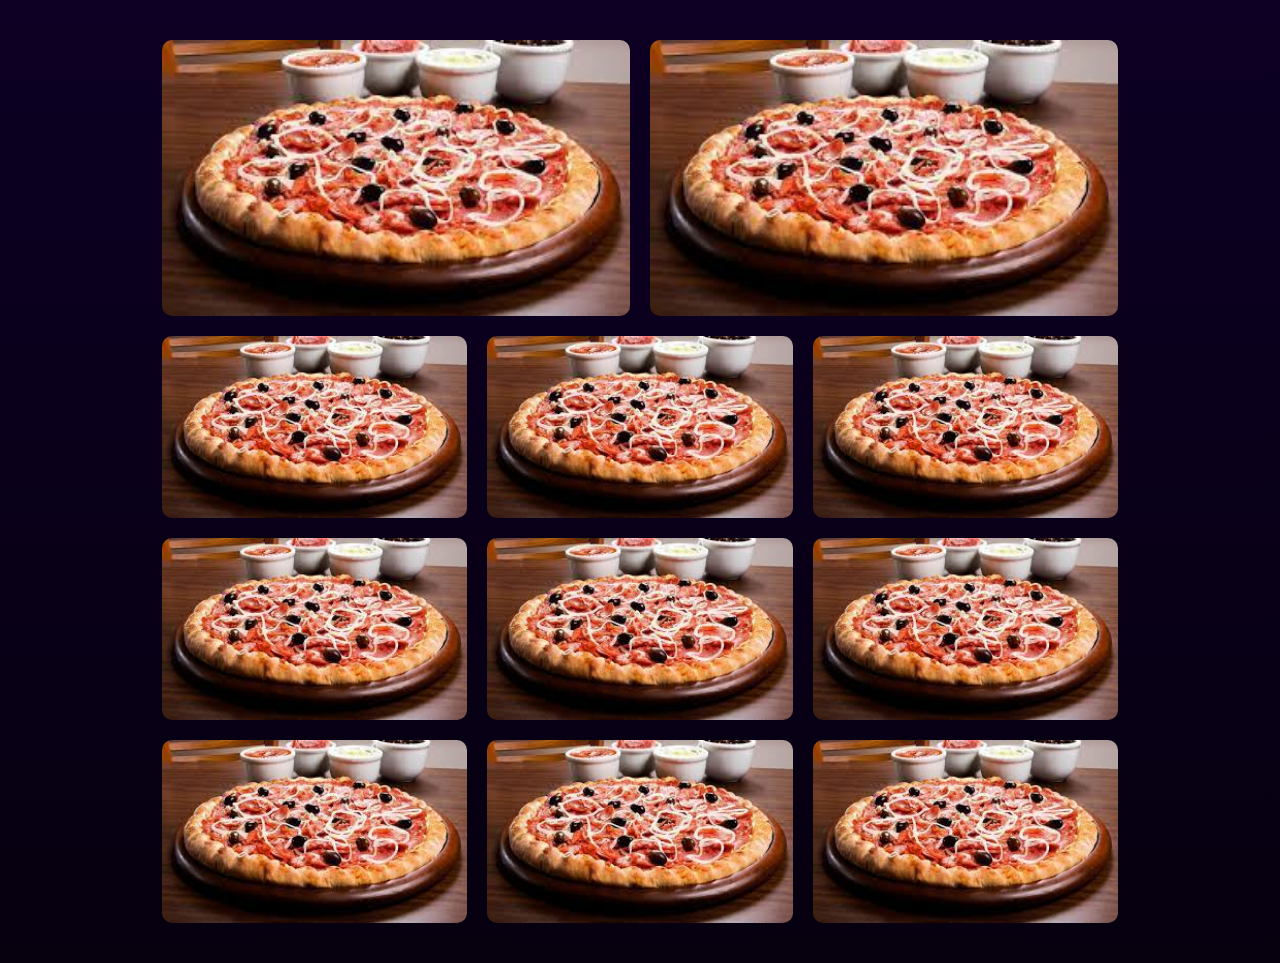
<file: galeria de fotos.html>
<!DOCTYPE html>
<html lang="PT-br">
<head>
    <meta charset="UTF-8">
    <meta http-equiv="X-UA-Compatible" content="IE=edge">
    <meta name="viewport" content="width=device-width, initial-scale=1.0">
    <title>Galeria de fotos</title>
    <link rel="stylesheet" href="galeria.css">
</head>
<body>
    <div class="galeria">
        <div class="filho">
            <div class="neto">
                <a href="pizza.jpg" class="image"><img src="pizza.jpg" alt=""></a>
                <a href="pizza.jpg" class="image"><img src="pizza.jpg" alt=""></a>
                <a href="pizza.jpg" class="image"><img src="pizza.jpg" alt=""></a>
                <a href="pizza.jpg" class="image"><img src="pizza.jpg" alt=""></a>
                <a href="pizza.jpg" class="image"><img src="pizza.jpg" alt=""></a>
                <a href="pizza.jpg" class="image"><img src="pizza.jpg" alt=""></a>
                <a href="pizza.jpg" class="image"><img src="pizza.jpg" alt=""></a>
                <a href="pizza.jpg" class="image"><img src="pizza.jpg" alt=""></a>
                <a href="pizza.jpg" class="image"><img src="pizza.jpg" alt=""></a>
                <a href="pizza.jpg" class="image"><img src="pizza.jpg" alt=""></a>
                <a href="pizza.jpg" class="image"><img src="pizza.jpg" alt=""></a>
            </div>
        </div>
    </div>
</body>
</html>
</file>
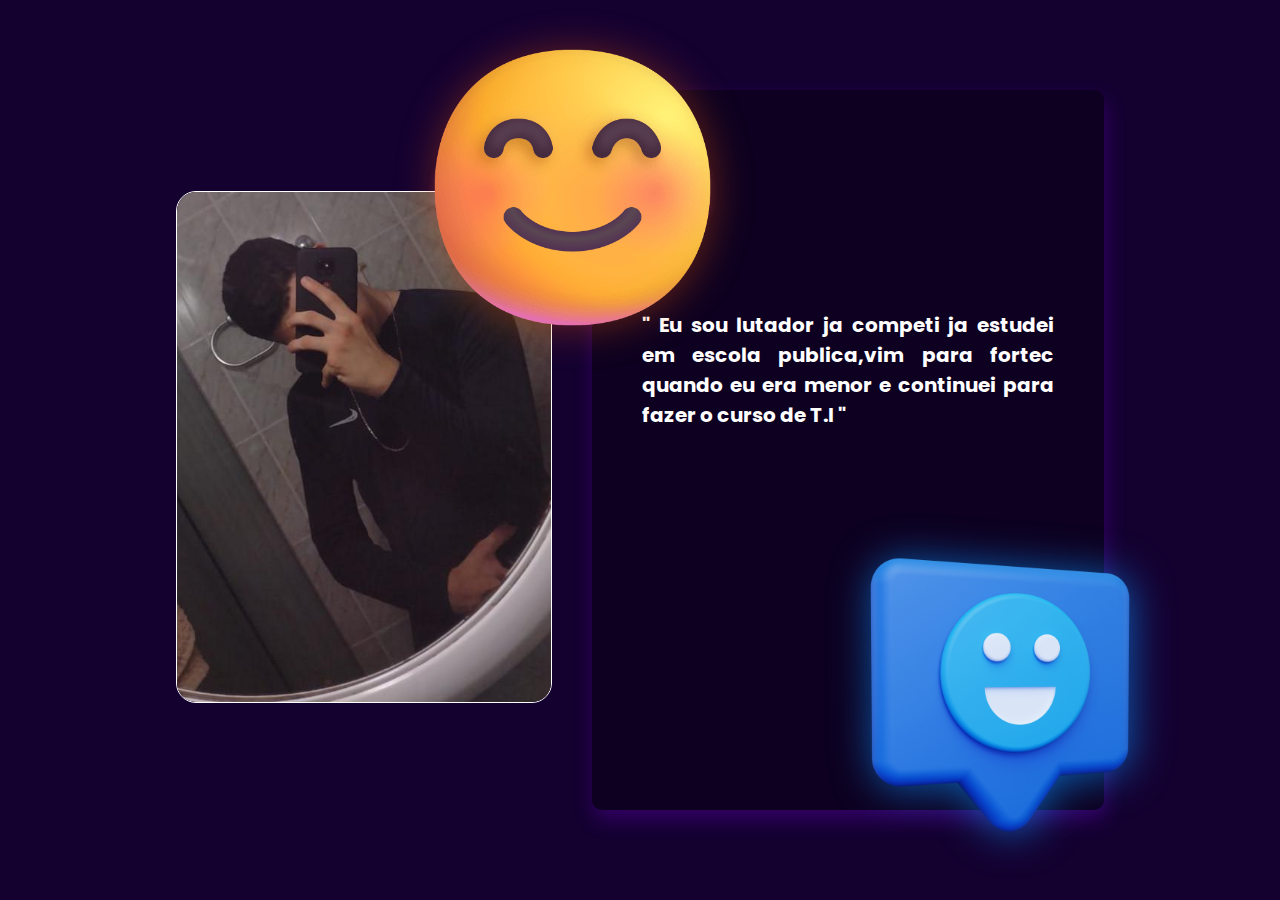
<file: Kauan/Kauan.html>
<!DOCTYPE html>
<html lang="Pt-br">
<head>
    <meta charset="UTF-8">
    <meta http-equiv="X-UA-Compatible" content="IE=edge">
    <meta name="viewport" content="width=device-width, initial-scale=1.0">
    <title>Kauan</title>
    <link rel="stylesheet" href="kauan.css">
</head>
<body>
    <div class="content">
        <div class="foto"><img src="Kauan.jpeg"></div>
    <div class="texto">  
        <h2>" Eu sou lutador ja competi ja estudei em escola publica,vim para fortec quando eu era menor e continuei para fazer o curso de T.I "</h2>
    </div>  
    </div>
    <div class="emoji">
        <img src="emoji.png">
    </div>
    <div class="emoji1">
        <img src="emoji1.png">
    </div>
</body>
</html>
</file>
<file: galeria.css>
@import url('https://fonts.googleapis.com/css2?family=Poppins:wght@500&display=swap');
@import url('https://fonts.googleapis.com/css2?family=Poppins:wght@300&display=swap');

*{
    margin:0;
    padding:0;
    box-sizing: border-box;
    font-family: poppins;
}

body{
    width: 100%;
    height: 100%;
    background:linear-gradient(180deg, rgb(13, 0, 36), rgb(6, 0, 15));
}

.galeria{
    padding: 30px;
}

.filho{
    width: 80%;
    max-width: 1600px;
    margin: auto;
}

.galeria .neto a{
    padding:10px;
}

.galeria .neto{
    display:flex;
    flex-wrap: wrap-reverse;
    justify-content: center;
}

.galeria .image{
    flex:30%;
    overflow: hidden;
    cursor: pointer;
}

.galeria .image img{
    width: 100%;
    height: 100%;
    transition: 0.4s;
    border-radius: 10px;
}
</file>
<file: Kauan/kauan.css>
@import url('https://fonts.googleapis.com/css2?family=Poppins:wght@500&display=swap');
@import url('https://fonts.googleapis.com/css2?family=Poppins:wght@300&display=swap');
*{
    margin:0;
    padding:0;
    box-sizing: border-box;
}

body{
    display:flex;
    justify-content: center;
    background: linear-gradient(180deg, rgb(20, 1, 48) 100%, rgb(19, 0, 51) 70%);
}

.content{
    width: 100vw;
    height: 100vh;
    display:flex;
    justify-content: center;
    align-items: center;
    text-align: justify;
    color: white;
    font-family: poppins;
    position: relative;
}

.texto{
    display: flex;
    background:rgb(13, 0, 32);
    padding: 50px;
    border-radius: 10px;
    transition: .1s ease-in;
    width: 40vw;
    height: 80vh;
    box-shadow: 2px 10px 20px rgba(140, 0, 255, 0.253) ;
}

h2{
    margin-top: 170px;
    font-size: 20px;
}

.saida img{
    height: 40px;
}

.saida{
    position: absolute;
    top:2rem;
    left: 2rem;
    height: 10px;
}

.emoji img{
    position: absolute;
    right: 550px;
    top: 30px;
    height: 35vh;
    filter: drop-shadow(2px 2px 20px #fc5c0060) ;
    animation: float 2s ease-in-out infinite;
}

@keyframes float{
    0%, 100%{
        transform: translateY(0px);
    }
    50%{
        transform: translateY(10px);
    }
}

.emoji1 img{
    position: absolute;
    right:100px;
    bottom: 25px;
    height: 40vh;
    filter: drop-shadow(2px 2px 20px hsla(207, 100%, 52%, 0.644)) ;
    animation: float 2s ease-in-out infinite;
}

.foto img{
    margin-right: 40px;
    height: 32rem;
    border-radius: 20px;
    border: 1px solid white;
}
</file>
